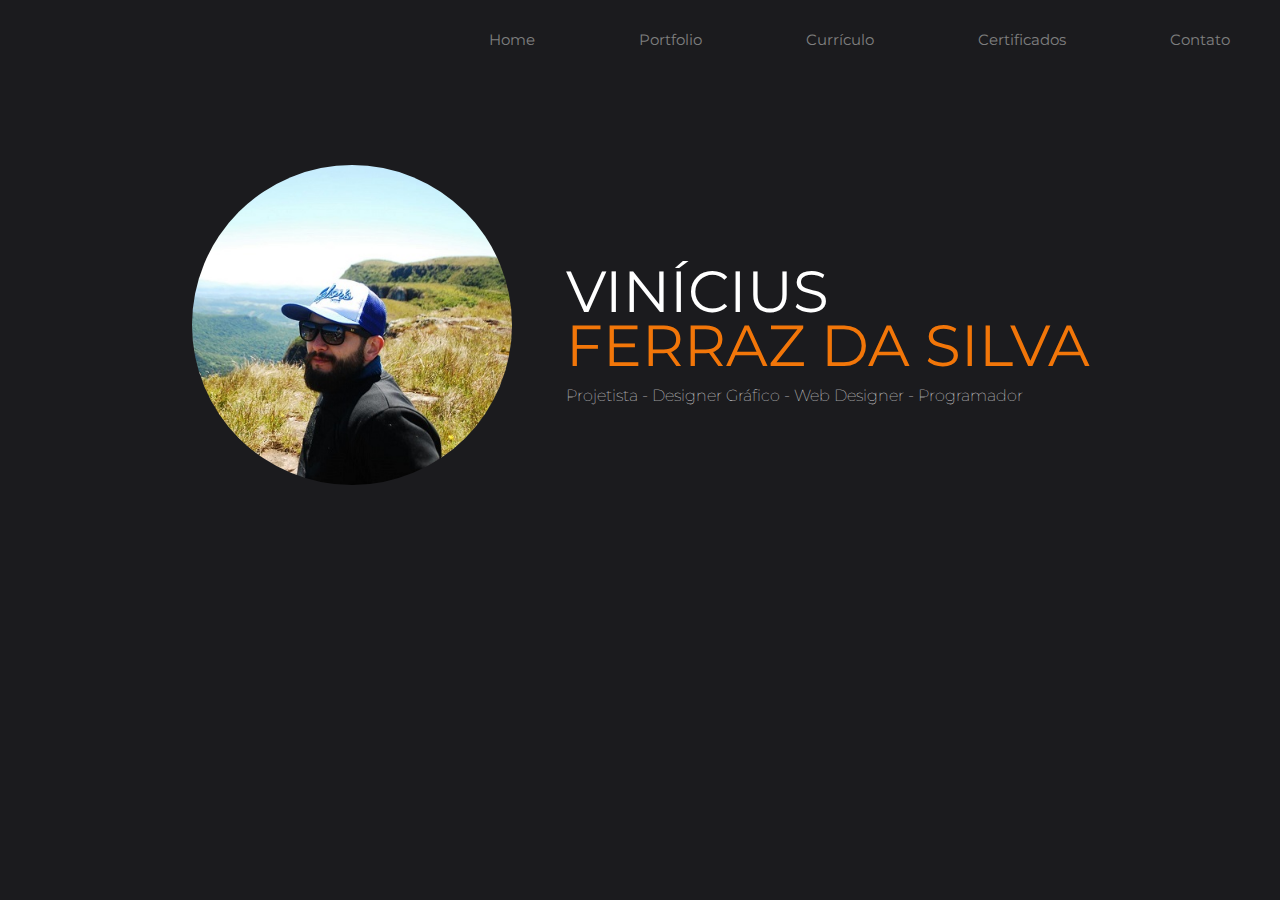
<file: 3 - PORTIFÓLIO/Portfolio/index.html>
<!DOCTYPE html>

<html>

	<head>
		<title>Vinícius Ferraz - Portifólio Online</title>

		<meta charset="utf-8">
		<link rel="stylesheet" href="css/styles.css">
		<link href="https://fonts.googleapis.com/css?family=Montserrat" rel="stylesheet">
		<script tipe="text/javascript" src="js/script.js"> </script>
		<meta name="viewport" content="width=device-width, inital-scale=1.0">

	</head>


	<body>

			<div id="navigation" class = "navigation">
				<ul>
					<li><a class =""href="index.html">Home</a></li>
					<li><a href="portifolio.html">Portfolio<a></li>
					<li><a href="curriculo.html">Currículo<a></li>
					<li><a href="certificados.html">Certificados<a></li>
					<li><a href="contato.html">Contato<a></li>
					<li id ="threeline-icon"class="threeline-icon" onclick="openNav()">&#9776;</li>
				</ul>
			</div>

			<div class="capa">

				<div class = "profile-pic">
				<img  src="img/Vinicius-profile.jpg" alt="Foto de Vinícius Ferraz">
				</div>


				<div class="profile-title">
					<h1>Vinícius<br> <span>Ferraz da Silva</span></h1>
					<h2>Projetista - Designer Gráfico - Web Designer - Programador </h2>
				</div>

			</div>


		

	</body>

</html>
</file>
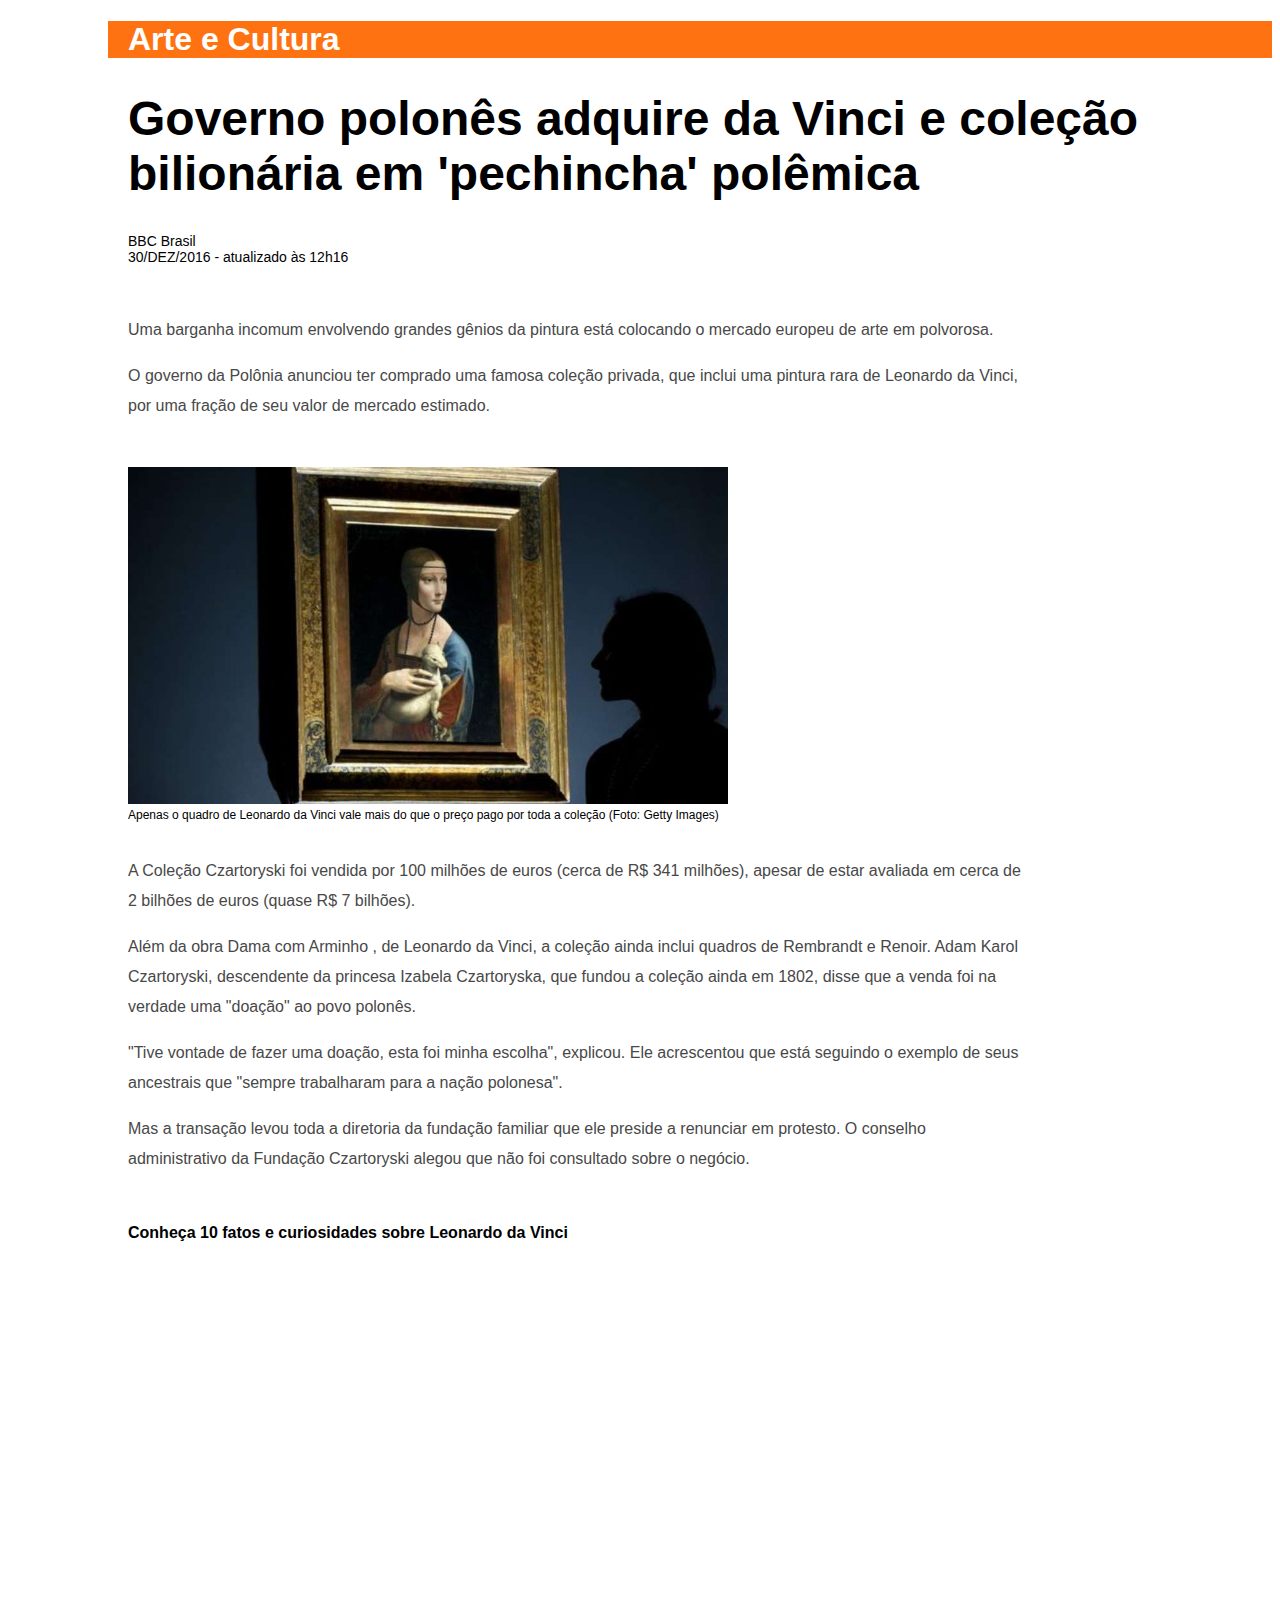
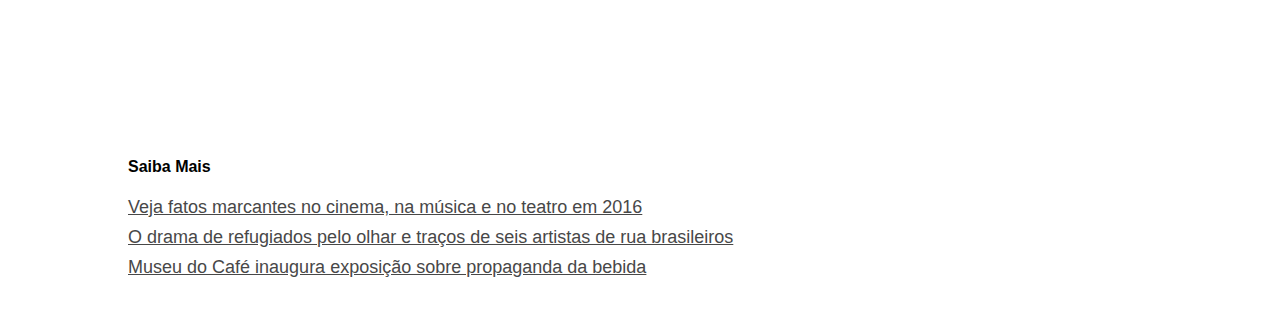
<file: 2 - EXERCÍCIO/Exercício 1/gabarito.html>
<!DOCTYPE html>

<html>

	<head>

		<meta charset="utf-8">
		<title>Arte e Cultura</title>
		<link rel="stylesheet" href="css/styles-gabarito.css">

	</head>

	
	<body>

		<div class="navigation">

			<h1>Arte e Cultura</h1>

		</div>


		<div class="titulo-artigo">
			
			<h1 title="Título do Artigo">Governo polonês adquire da Vinci e coleção bilionária em 'pechincha' polêmica</h1>

			<h2>BBC Brasil<br>
				30/DEZ/2016 - atualizado às 12h16</h2>

		</div>


		<div class="content">

			

			<p>Uma barganha incomum envolvendo grandes gênios da pintura está colocando o mercado europeu de arte em polvorosa.</p>

			<p>O governo da Polônia anunciou ter comprado uma famosa coleção privada, que inclui uma pintura rara de Leonardo da Vinci, por uma fração de seu valor de mercado estimado.</p>

			<img src="img/obras-polonia.jpg" alt="Foto de Obra de Arte na Polonia">
			<figcaption>Apenas o quadro de Leonardo da Vinci vale mais do que o preço pago por toda a coleção (Foto: Getty Images)</figcaption>
		
			<br>

			<p>A Coleção Czartoryski foi vendida por 100 milhões de euros (cerca de R$ 341 milhões), apesar de estar avaliada em cerca de 2 bilhões de euros (quase R$ 7 bilhões).</p>

		
			<p>Além da obra Dama com Arminho , de Leonardo da Vinci, a coleção ainda inclui quadros de Rembrandt e Renoir.

			Adam Karol Czartoryski, descendente da princesa Izabela Czartoryska, que fundou a coleção ainda em 1802, disse que a venda foi na verdade uma "doação" ao povo polonês.</p>

			<p>"Tive vontade de fazer uma doação, esta foi minha escolha", explicou. Ele acrescentou que está seguindo o exemplo de seus ancestrais que "sempre trabalharam para a nação polonesa".</p>

			<p>Mas a transação levou toda a diretoria da fundação familiar que ele preside a renunciar em protesto. O conselho administrativo da Fundação Czartoryski alegou que não foi consultado sobre o negócio.</p>

			<br>

			<h3>Conheça 10 fatos e curiosidades sobre Leonardo da Vinci</h3>
			<iframe width="800" height="450" src="https://www.youtube.com/embed/vpi9KH9ZrO4?rel=0&amp;controls=1" frameborder="0" allowfullscreen></iframe>

			<br>

			<h3>Saiba Mais</h3>

			<ul>
				<li><a href="http://www.terra.com.br">Veja fatos marcantes no cinema, na música e no teatro em 2016</a></li>
				<li><a href="http://www.terra.com.br">O drama de refugiados pelo olhar e traços de seis artistas de rua brasileiros</a></li>
				<li><a href="http://www.terra.com.br">Museu do Café inaugura exposição sobre propaganda da bebida</a></li>
			</ul>

		</div>

		
	</body>



</html>
</file>
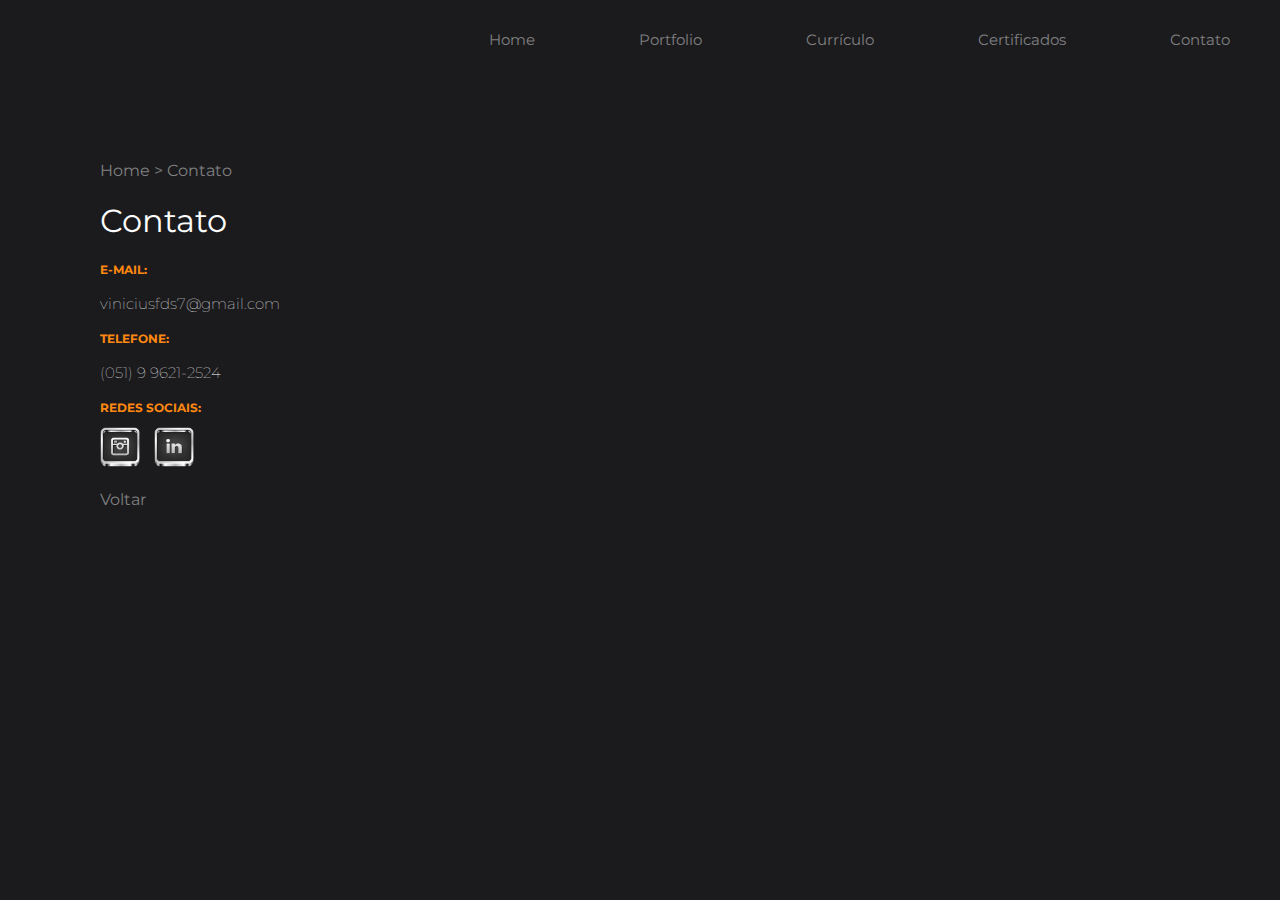
<file: 3 - PORTIFÓLIO/Portfolio/contato.html>
<!DOCTYPE html>

<html>

	<head>
		<title>Contato-Vinicius Ferraz</title>

		<meta charset="utf-8">
		<link rel="stylesheet" href="css/styles.css">
		<link href="https://fonts.googleapis.com/css?family=Montserrat" rel="stylesheet">
		<script tipe="text/javascript" src="js/script.js"> </script>
		<meta name="viewport" content="width=device-width, inital-scale=1.0">

	</head>


	<body>



			<div id="navigation" class = "navigation">
				<ul>
					<li><a class =""href="index.html">Home</a></li>
					<li><a href="portifolio.html">Portfolio<a></li>
					<li><a href="curriculo.html">Currículo<a></li>
					<li><a href="certificados.html">Certificados<a></li>
					<li><a href="contato.html">Contato<a></li>
					<li id ="threeline-icon"class="threeline-icon" onclick="openNav()">&#9776;</li>
				</ul>
			</div>


			<div class="main">
				
				
				<ul class="caminho">
					<li><a class =""href="index.html">Home</a></li>
					<li>></li>
					<li>Contato</li>
				</ul>

				<h1>Contato</h1>
			

				<h3>E-mail: </h3>
				<p>viniciusfds7@gmail.com</p>

				<h3>Telefone:</h3>
				<p>(051) 9 9621-2524</p>

				<h3>Redes Sociais:</h3>
				<a href="https://www.instagram.com/viniciusfds7/" target = "_blank"> <img class="social-img" src="img/instagram.png" alt = "Link para o instagran"></a>
				<a href="https://www.linkedin.com/in/vinicius-ferraz-silva-7329a8178/" target = "_blank"> <img class="social-img" src="img/linkedin.png" alt = "Link para o instagran"></a>


				<br>
				<br>


				<a class="linkback" href="index.html">Voltar<a>

			</div>	

			

	</body>

</html>
</file>
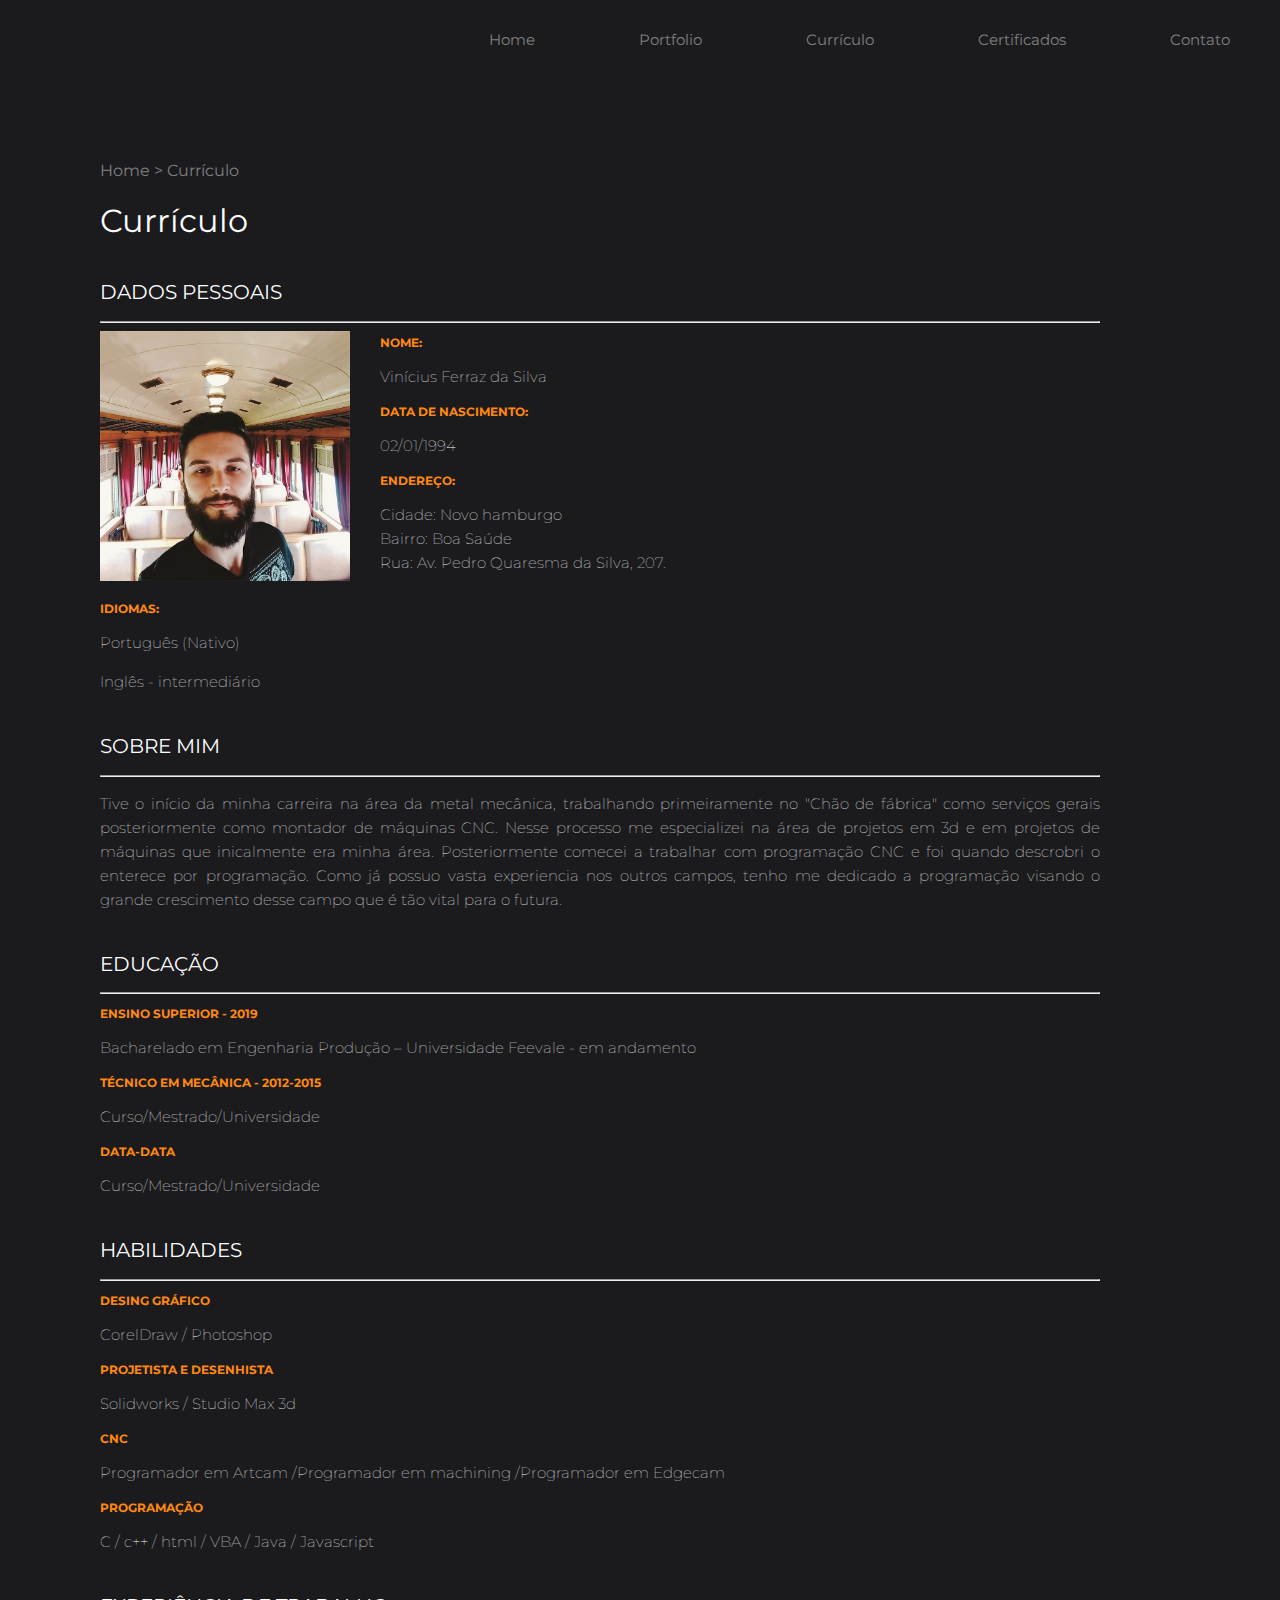
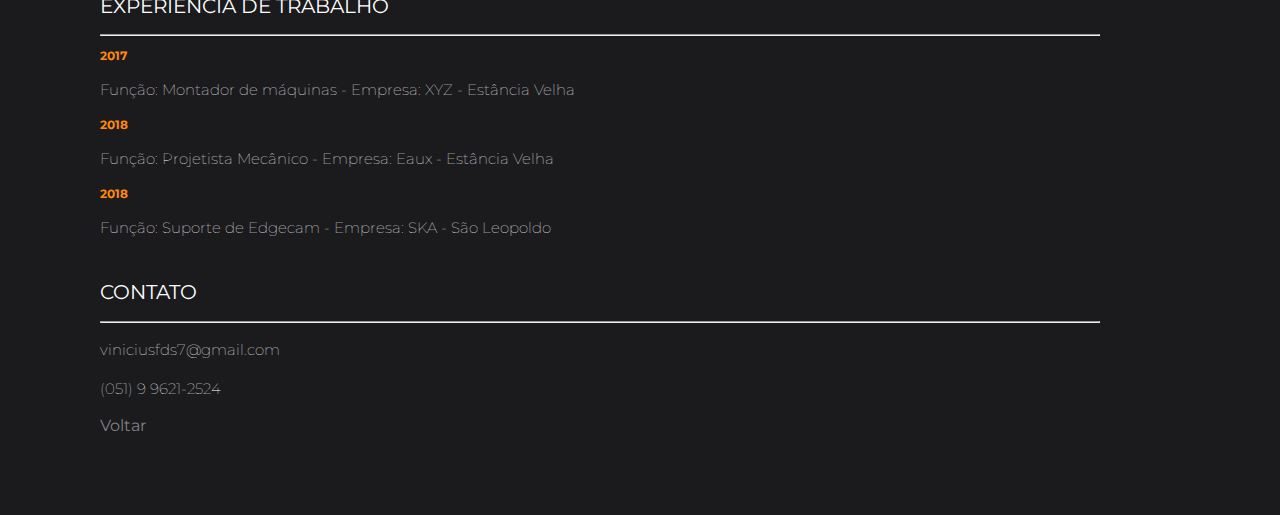
<file: 3 - PORTIFÓLIO/Portfolio/curriculo.html>
<!DOCTYPE html>

<html>

	<head>
		<title>Currículo - Vinícius Ferraz</title>

		<meta charset="utf-8">
		<link rel="stylesheet" href="css/styles.css">
		<link href="https://fonts.googleapis.com/css?family=Montserrat" rel="stylesheet">
		<script tipe="text/javascript" src="js/script.js"> </script>
		<meta name="viewport" content="width=device-width, inital-scale=1.0">

	</head>


	<body>

			<div id="navigation" class = "navigation">
				<ul>
					<li><a class =""href="index.html">Home</a></li>
					<li><a href="portifolio.html">Portfolio<a></li>
					<li><a href="curriculo.html">Currículo<a></li>
					<li><a href="certificados.html">Certificados<a></li>
					<li><a href="contato.html">Contato<a></li>
					<li id ="threeline-icon"class="threeline-icon" onclick="openNav()">&#9776;</li>
				</ul>
			</div>
			
			<div class = "main">
					
				<ul class="caminho">
					<li><a class =""href="index.html">Home</a></li>
					<li>></li>
					<li>Currículo</li>
				</ul>

				<h1>Currículo</h1>

					
					<h2>Dados Pessoais</h2>
					<hr>

						<img class = "img-curriculum" src="img/Vinicius-profile3.jpg" alt="Foto de Vinícius Ferraz">
						<h3>Nome:</h3>

							<p>Vinícius Ferraz da Silva</p>

						<h3>Data de Nascimento:</h3>

							<p>02/01/1994</p>

						<h3>Endereço:</h3>

							<p>  Cidade: Novo hamburgo<br>Bairro: Boa Saúde<br>Rua: Av. Pedro Quaresma da Silva, 207.  </p>

						<h3 style = "clear:left">Idiomas:</h3>

							<p>Português (Nativo)</p>
							<p>Inglês - intermediário</p>
							
							
					
					<h2>Sobre Mim</h2>
					<hr>

							<p>Tive o início da minha carreira na área da metal mecânica, trabalhando primeiramente no "Chão de fábrica" como serviços gerais posteriormente como montador de máquinas CNC. Nesse processo me especializei na área de projetos em 3d e em projetos de máquinas que inicalmente era minha área. Posteriormente comecei a trabalhar com programação CNC e foi quando descrobri o enterece por programação. Como já possuo vasta experiencia nos outros campos, tenho me dedicado a programação visando o grande crescimento desse campo que é tão vital para o futura. <!--
							Veja o exemplo do meu currículo em <a href="http://www.ivanlourencogomes.com" target="_blank">www.ivanlourencogomes.com</a></p>
						

							<p>Lorem ipsum dolor sit amet, consectetur adipiscing elit. Nullam scelerisque ipsum vitae malesuada ultrices. Proin suscipit nulla odio, sit amet cursus ipsum fringilla ac. Morbi et turpis odio. Praesent diam ex, malesuada ornare neque et, placerat tincidunt nunc. Ut sit amet ex tincidunt, viverra nisl vitae, aliquam purus. Nam purus dolor, maximus in quam sed, aliquam congue ipsum. Integer eleifend id ante sed porta.</p>

							<p>Sed posuere sit amet mi ac rhoncus. Donec ac pretium nibh. Curabitur id nisi et lorem efficitur molestie. Quisque diam nulla, pulvinar sit amet porttitor id, mollis viverra leo. Fusce in tellus porttitor, suscipit turpis et, faucibus dui. Donec sit amet magna id nunc bibendum fermentum. Praesent quam odio, venenatis non tellus eu, molestie luctus erat. Mauris eu ultricies metus.</p>
							-->
					
					<h2>Educação</h2>
					<hr>

						<h3>Ensino Superior - 2019</h3>

							<p>Bacharelado em Engenharia Produção – Universidade Feevale - em andamento</p>

						<h3>Técnico em Mecânica - 2012-2015</h3>

							<p>Curso/Mestrado/Universidade</p>

						<h3>data-data</h3>

							<p>Curso/Mestrado/Universidade</p>

					
					<h2>Habilidades</h2>
					<hr>

						<h3>Desing Gráfico</h3>

							<p>CorelDraw / Photoshop</p>

						<h3>Projetista e Desenhista</h3>

							<p>Solidworks / Studio Max 3d</p>

						<h3>CNC</h3>

							<p>Programador em Artcam /Programador em machining /Programador em Edgecam</p>

						<h3>programação</h3>

							<p>C / c++ / html / VBA / Java / Javascript</p>

					
					<h2>Experiência de Trabalho</h2>
					<hr>

						<h3>2017</h3>

							<p>Função: Montador de máquinas - Empresa: XYZ - Estância Velha</p>

						<h3>2018</h3>

							<p>Função: Projetista Mecânico - Empresa: Eaux - Estância Velha</p>

						<h3>2018</h3>

							<p>Função: Suporte de Edgecam - Empresa: SKA - São Leopoldo</p>

						


					<h2>Contato</h2>
					<hr>

							<p>viniciusfds7@gmail.com</p>
							<p>(051) 9 9621-2524</p>


				<a class="linkback" href="index.html">Voltar<a>


			</div>

				

	</body>

</html>
</file>
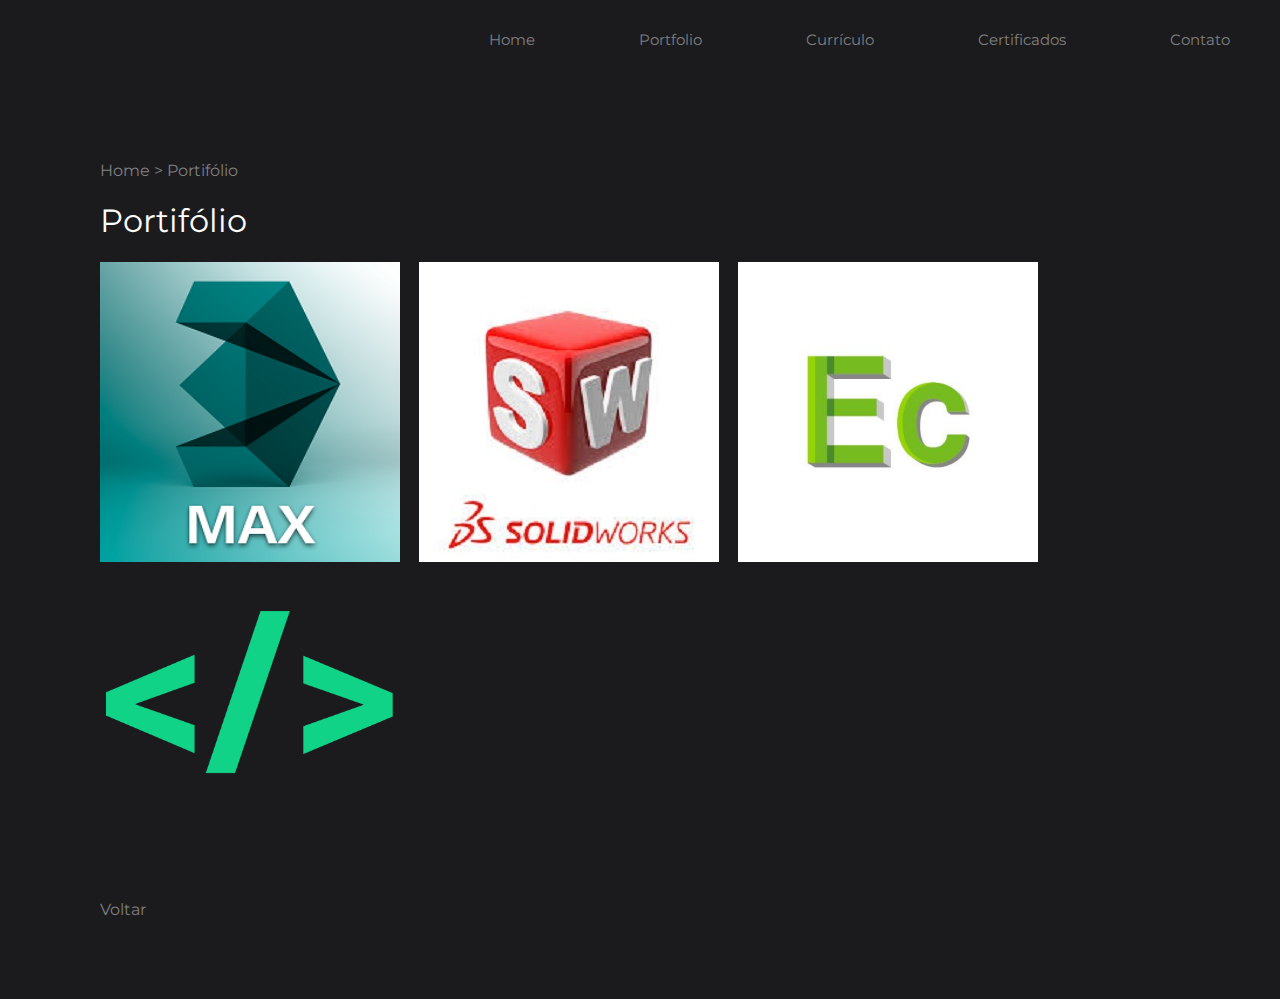
<file: 3 - PORTIFÓLIO/Portfolio/portifolio.html>
<!DOCTYPE html>

<html>

	<head>
		<title>Portifólio - Vinícius Ferraz</title>

		<meta charset="utf-8">
		<link rel="stylesheet" href="css/styles.css">
		<link href="https://fonts.googleapis.com/css?family=Montserrat" rel="stylesheet">
		<script tipe="text/javascript" src="js/script.js"> </script>
		<meta name="viewport" content="width=device-width, inital-scale=1.0">


	</head>


	<body>

			
			<div id="navigation" class = "navigation">
				<ul>
					<li><a class =""href="index.html">Home</a></li>
					<li><a href="portifolio.html">Portfolio</a></li>
					<li><a href="curriculo.html">Currículo</a></li>
					<li><a href="certificados.html">Certificados</a></li>
					<li><a href="contato.html">Contato</a></li>
					<li id ="threeline-icon"class="threeline-icon" onclick="openNav()">&#9776;</li>
				</ul>
			</div>

						
			<div class ="main">
				
				
				<ul class ="caminho">
					<li><a class =""href="index.html">Home</a></li>
					<li>></li>
					<li><a class =""href="portifolio.html">Portifólio</a></li>
				</ul>

				<h1>Portifólio</h1>


				
				<div style ="background-image: url('img/trabalhos/studiomax0.png')" class="miniatura"> 
					<a href ="studio-max.html">
					<div class="blackbox">
						<div class="blackboxtext">
							<h1><B>Projetos em 3D</B></h1>
							<h2> Projetista em <BR>STUDIO MAX 3D</h2>
						</div>
					</div>
					</a>
				</div>
				


				
				<div style ="background-image: url('img/trabalhos/solidworks0.jpg')" class="miniatura"> 
					<a href ="solidworks.html">
					<div class="blackbox">
						<div class="blackboxtext">
							<h1> <B>Modelagem Mecânica</B></h1>
							<h2> Desenhista e projetista em <BR>SOLIDWORKS </h2>
						</div>
					</div>
					</a>
				</div>
				

				
				<div style ="background-image: url('img/trabalhos/edgecam0.png')" class="miniatura"> 
					<a href ="edgecam.html">
					<div class="blackbox">
						<div class="blackboxtext">
							<h1> <B>Programação CNC </B></h1>
							<h2> Programador de<BR>EDGECAM </h2>
						</div>
					</div>
					</a>
				</div>
				


				
				<div style ="background-image: url('img/trabalhos/programacao0.jpg')"  class="miniatura"> 
					<a href ="programacao.html">
					<div class="blackbox">
						<div class="blackboxtext">
							<h1> <B>Programação </B></h1>
							<h2> Programador em<BR>C, C++, Html, Java </h2>
						</div>
					</div>
					</a>
				</div>
				

				

				<br>

				<a class="linkback" href="index.html">Voltar<a>

			</div>	

			

	</body>

</html>
</file>
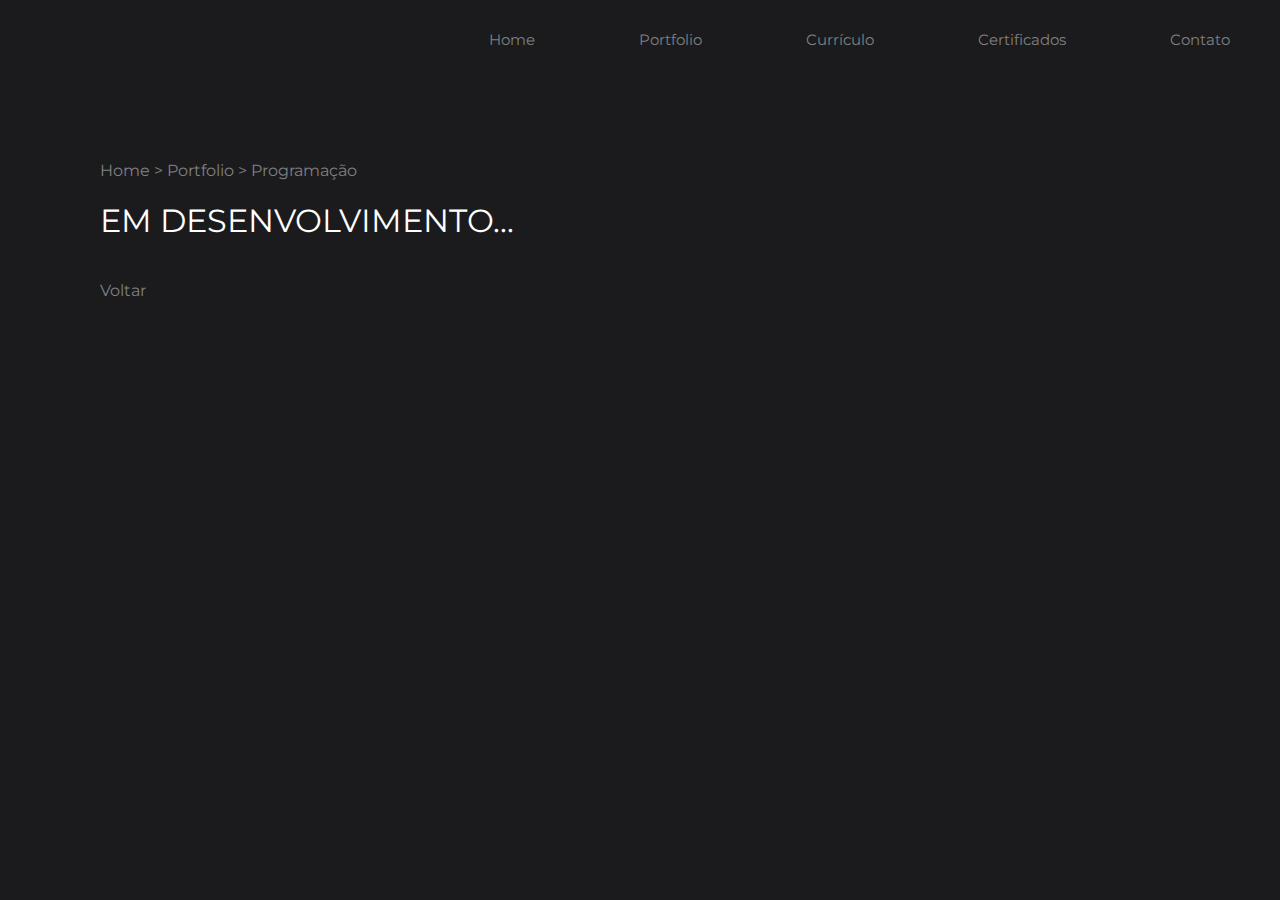
<file: 3 - PORTIFÓLIO/Portfolio/programacao.html>
<!DOCTYPE html>

<html>

	<head>
		<title>Programação - Vinícius Ferraz</title>

		<meta charset="utf-8">
		<link rel="stylesheet" href="css/styles.css">
		<link href="https://fonts.googleapis.com/css?family=Montserrat" rel="stylesheet">
		<script tipe="text/javascript" src="js/script.js"> </script>
		<meta name="viewport" content="width=device-width, inital-scale=1.0">


	</head>


	<body>

			
			<div id="navigation" class = "navigation">
				<ul>
					<li><a class =""href="index.html">Home</a></li>
					<li><a href="portifolio.html">Portfolio</a></li>
					<li><a href="curriculo.html">Currículo</a></li>
					<li><a href="certificados.html">Certificados</a></li>
					<li><a href="contato.html">Contato</a></li>
					<li id ="threeline-icon"class="threeline-icon" onclick="openNav()">&#9776;</li>
				</ul>
			</div>

						
			<div class ="main">
				
				
				<ul class ="caminho">
					<li><a class =""href="index.html">Home</a></li>
					<li>></li>
					<li><a href="portifolio.html">Portfolio</a></li>
					<li>></li>
					<li>Programação</li>
				</ul>


				
				<h1>EM DESENVOLVIMENTO...</h1>


				<!--
				<img class="foto-trabalhos" src="img/trabalhos/studiomax1.jpg" alt="site SM1">
				
				<h2> descrição do projeto</h2>
				<p>Esse é um projeto em 3d de um estande. Quando o cliente solicitava um estande para o vendedor era feito um brifing com a essencia que o cliente gostaria que tivese no projeto e a criação era por criatividade dos projetistas, no caso, eu. </p>
				
				<img class="foto-trabalhos2" src="img/trabalhos/studiomax2.jpg" alt="site SM2">
				
				<p>Como podemos ver nesse caso o resultado ficou muito harmonico, sendo trabalhado estilos amadeirados, vidraças e aberturas, para que os clientes se sentissem convidados a estar no meio do estande e sentirem-se confortáveis. </p>

				
				<div style = "clear:left" class="foto-trabalhos3">

				<h2>OUTROS PROJETOS</h2>
				<img src="img/trabalhos/studiomax3.jpg" alt="site SM3">
				
				<img src="img/trabalhos/studiomax4.jpg" alt="site SM4">
				
				<img src="img/trabalhos/studiomax5.jpg" alt="site SM5">
				
				<img src="img/trabalhos/studiomax6.jpg" alt="site SM6">
				
				<img src="img/trabalhos/studiomax7.jpg" alt="site SM7">
				</div>

				-->
				<br>

				<a class="linkback" href="portifolio.html">Voltar<a>

			</div>	

			



	</body>

</html>
</file>
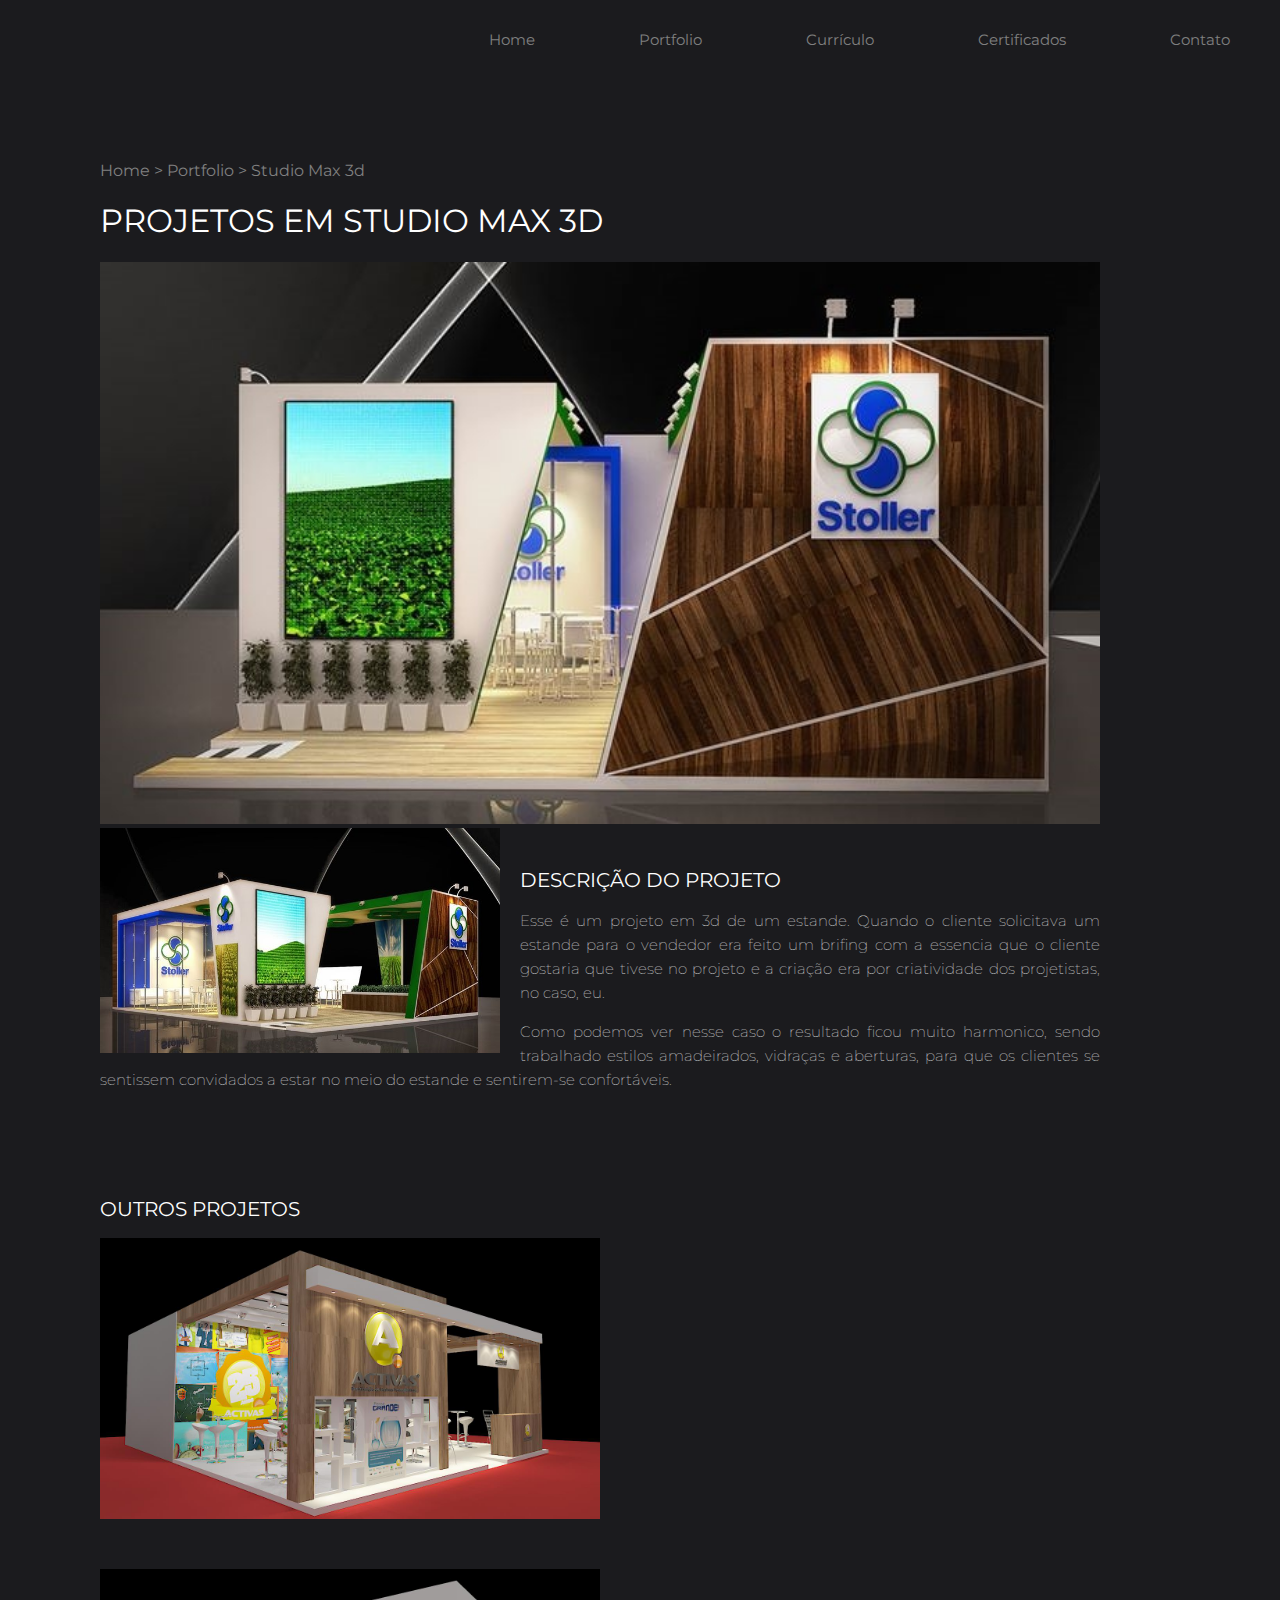
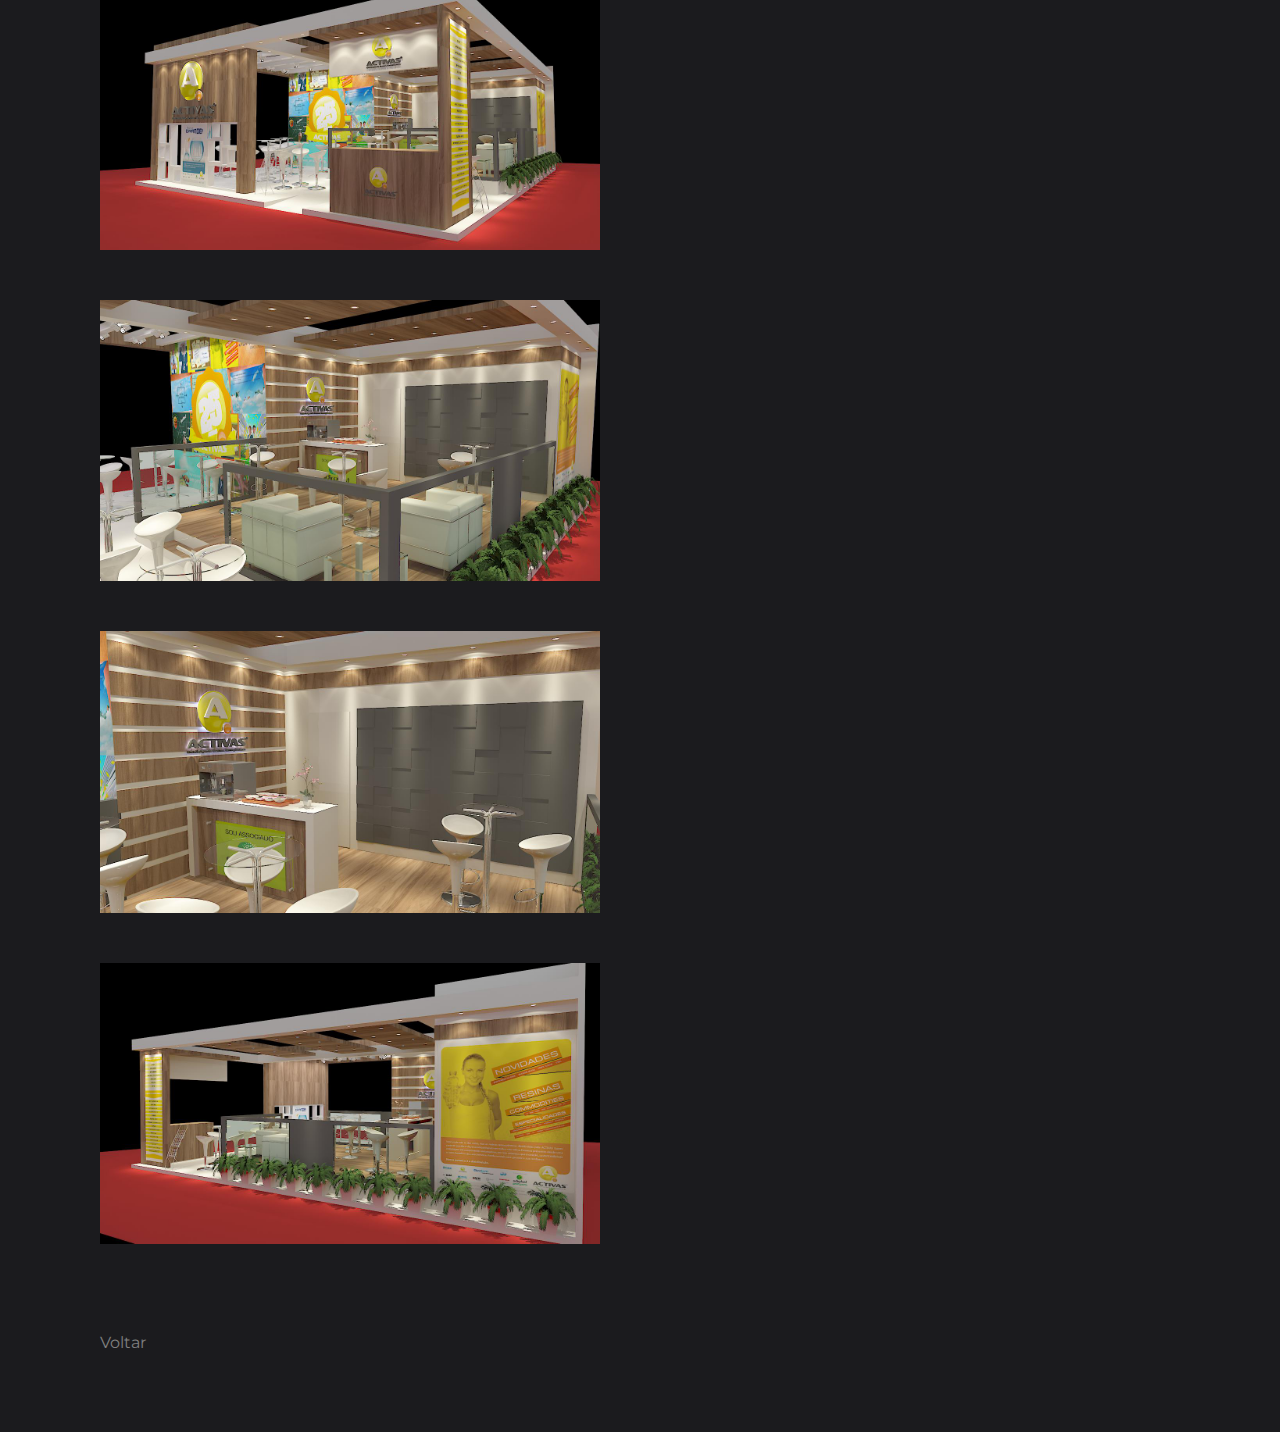
<file: 3 - PORTIFÓLIO/Portfolio/studio-max.html>
<!DOCTYPE html>

<html>

	<head>
		<title>Studio Max 3d - Vinícius Ferraz</title>

		<meta charset="utf-8">
		<link rel="stylesheet" href="css/styles.css">
		<link href="https://fonts.googleapis.com/css?family=Montserrat" rel="stylesheet">
		<script tipe="text/javascript" src="js/script.js"> </script>
		<meta name="viewport" content="width=device-width, inital-scale=1.0">


	</head>


	<body>

			
			<div id="navigation" class = "navigation">
				<ul>
					<li><a class =""href="index.html">Home</a></li>
					<li><a href="portifolio.html">Portfolio<a></li>
					<li><a href="curriculo.html">Currículo<a></li>
					<li><a href="certificados.html">Certificados<a></li>
					<li><a href="contato.html">Contato<a></li>
					<li id ="threeline-icon"class="threeline-icon" onclick="openNav()">&#9776;</li>
				</ul>
			</div>

						
			<div class ="main">
				
				
				<ul class ="caminho">
					<li><a class =""href="index.html">Home</a></li>
					<li>></li>
					<li><a href="portifolio.html">Portfolio</a></li>
					<li>></li>
					<li>Studio Max 3d</li>
				</ul>

				<h1>PROJETOS EM STUDIO MAX 3D</h1>


				
				<img class="foto-trabalhos" src="img/trabalhos/studiomax1.jpg" alt="site SM1">
				<img class="foto-trabalhos2" src="img/trabalhos/studiomax2.jpg" alt="site SM2">
				
				<h2> descrição do projeto</h2>
				<p>Esse é um projeto em 3d de um estande. Quando o cliente solicitava um estande para o vendedor era feito um brifing com a essencia que o cliente gostaria que tivese no projeto e a criação era por criatividade dos projetistas, no caso, eu. </p>
				
				
				
				<p>Como podemos ver nesse caso o resultado ficou muito harmonico, sendo trabalhado estilos amadeirados, vidraças e aberturas, para que os clientes se sentissem convidados a estar no meio do estande e sentirem-se confortáveis. </p>

				
				<div style = "clear:left" class="foto-trabalhos3">

				<h2>OUTROS PROJETOS</h2>
				<img src="img/trabalhos/studiomax3.jpg" alt="site SM3">
				
				<img src="img/trabalhos/studiomax4.jpg" alt="site SM4">
				
				<img src="img/trabalhos/studiomax5.jpg" alt="site SM5">
				
				<img src="img/trabalhos/studiomax6.jpg" alt="site SM6">
				
				<img src="img/trabalhos/studiomax7.jpg" alt="site SM7">
				</div>


				<br>

				<a class="linkback" href="portifolio.html">Voltar<a>

			</div>	

			

	</body>

</html>
</file>
<file: 3 - PORTIFÓLIO/Portfolio/css/styles.css>
html, body {

	margin: 0px;
	padding: 0px;
}


body {
	background-color: #1B1B1E ;
	font-family: 'Montserrat', sans-serif;
}


.navigation {
	background-color: #1B1B1E; 
	color: gray;
	height: 50px;

	animation-name: navegação;
	animation-duration: 3s;

}

.navigation ul {

	margin: 0px;
	list-style: none;
	padding-left: 0px;
	text-align: right;
	height: 50px;
	font-size: 15px;
	margin-top: 15px;


}

.navigation li {

	display: inline-block;
	padding-left: 50px;
	padding-right: 50px;
	line-height: 50px;

}
.navigation a {
	color: gray;
	text-transform: none;
	text-decoration: none;
}

.navigation a:hover{
	color: #FF8811;
}

.navigation li.threeline-icon {
	display: none;
}

.navigation li.threeline-icon:hover {
	color:#f27609;
	cursor: pointer;
}


.capa {
	color: white;
	vertical-align: top;
	padding-bottom: 20px;
}

.capa span {
	color: #f27609;
	display: block;
}

.capa div {
	display: inline-block;
	height: 650px;
}

.profile-pic {
	width: 40%;
	text-align: right;
	background-color: ;

	animation-name: profile-capa;
	animation-duration: 2s;
}

.profile-pic img {
	width: 320px;
	border-radius: 320px;
	margin-top: 100px;

}


.profile-title {
	vertical-align: top;
	width: 50%;
	background-color: ;
	padding-left: 50px;

		animation-name: titulo-capa;
		animation-duration: 2s;

}

.profile-title h1 {
	text-transform: uppercase;
	font-size: 58px;
	margin-top: 200px;
	font-weight: 400;
	line-height: 54px;

}

.profile-title h2 {
	font-size: 16px;
	font-weight: 100;
	margin-top: -26px;
}


/*.capa{
	color: gray;

	display: inline-block;
	background-color: green;

}

.capa span{ 
	color: #FF8811;
}

.capa h1 { 
	text-transform: ;
	font-size: 40px;
	line-height: 55px;
	margin-top: 10px;
	margin-bottom: 10px;
}

.capa h2 { 
	font-size: 15px;
	letter-spacing: 1.5px;
}

.profile-pic{
	width: 40%;
	text-align: center;
	background-color: blue;


	animation-name: profile-capa;
	animation-duration: 2s;
}

.profile-pic img{
	width: 350px;
	border-radius: 350px;
	margin-top: 30px;
	
}

.profile-title{
	width: 100%;
	color: white;
	margin-top: -250px;
	padding-top: 0px;
	margin-left: 400px;
	background: yellow;
	text-align: left;

	animation-name: titulo-capa;
	animation-duration: 2s;
}
*/


.main{

	padding: 80px 180px 80px 100px;

	animation-name: conteudo;
	animation-duration: 2s;
}

.main a.linkback {
	color: gray;
	text-transform: none;
	text-decoration: none;
}

.main a:hover{
	color: #FF8811;
}

.img-curriculum {
	float: left;
	width: 250px;
	margin-right: 30px;
	margin-bottom: 20px;
	background: green;
}

.main h1 {

	color: white;
	font-weight: normal;

}


.main h2 {

	color: white;
	font-size: 20px;
	text-transform: uppercase;
	font-weight: normal;
	margin-top: 40px;
	
}

.main h3 {

	color: #FF8811;
	font-size: 12px;
	text-transform: uppercase;
	font-weight: ;
	
}

.main p {
	color: white;
	font-size: 15px;
	font-weight: 100;
	line-height: 24px;
	text-align: justify;
}

.caminho {

	list-style: none;
	padding-left: 0px;
	color: gray;
	
}

.caminho li {

	display: inline-block;
}

.caminho a {
	color: gray;
	text-transform: none;
	text-decoration: none;
}

.caminho a:hover{
	color: #FF8811;
}



.social-img{

	width: 40px;
	margin-right: 10px;
}


/* PORTIFÓLIO*/

.miniatura{

	 width: 300px;
	 height: 300px;
	 display: inline-block;
	 margin-right: 15px;
	 margin-bottom: 15px;
	 background-size: contain;
	 overflow: hidden;
	background-repeat: no-repeat;
	background-size:

}



.miniatura a {

	text-decoration: none;
}

/* CERTIFICADOS*/

.miniatura1 {

	 width: 220px;
	 height: 150px;
	 display: inline-block;
	 margin-right: 15px;
	 margin-bottom: 15px;
	 background-size: contain;
	 overflow: hidden;
	background-repeat: no-repeat;
}



.miniatura1 a {

	text-decoration: none;
}

/* FIM CERTIFICADOS*/




/* PORTIFÓLIO*/

.blackbox {
	width: 100%;
	height: 100%;
	background-color: black;
	opacity: 0;
	padding-top: 120px;
	transition: 1s;
}

.blackbox:hover {

	opacity: 0.8;
	transition: 1s;
}


.blackboxtext {

	text-align: center;
}

.blackboxtext h1 {
	font-size: 16px;
	color: #FF8811;
	text-transform: uppercase;
	margin-top: 0px;

}

.blackboxtext h2 {

	text-transform: none;
	font-weight: 100px;
	margin-top: 0px;
	
}

/* CERTIFICADOS*/

.blackbox1 {
	width: 100%;
	height: 100%;
	background-color: black;
	opacity: 0;
	padding-top: 50px;
	transition: 1s;
}

.blackbox1:hover {

	opacity: 0.8;
	transition: 1s;
}


.blackboxtext1 {

	text-align: center;
}

.blackboxtext1 h1 {
	font-size: 16px;
	color: #FF8811;
	text-transform: uppercase;
	margin-top: 0px;

}

.blackboxtext1 h2 {

	text-transform: none;
	font-weight: 50px;
	margin-top: 0px;
	
}

/* FIM CERTIFICADOS*/



.foto-trabalhos {
	display: ;
	width: 100%;
}

.foto-trabalhos2 {

	display: ;
	width: 40%;
	float: left;
	margin-right: 20px;
	
}

.foto-trabalhos3 {
	padding-top: 50px;
	padding-bottom: 20px;
}

.foto-trabalhos3 img {
	
	display: list-item;
	width: 50%;
	margin-bottom: 50px;
}

.foto-trabalhos3 h3 {
	
	font-size: 18px;
	text-transform: uppercase;
}


@keyframes profile-capa {

	0% {opacity: 0;transform: translate(0px, 50px)}
	100% {opacity: 1;transform: translate(0px, 0px)}
}

@keyframes titulo-capa {

	0% {opacity: 0;transform: translate(0px, -50px)}
	100% {opacity: 1;transform: translate(0px, 0px)}
}

@keyframes conteudo {

	0% {opacity: 0;transform: translate(-30px, 0px)}
	100% {opacity: 1;transform: translate(0px, 0px)}
}



@keyframes navegação {

	0% {opacity: 0;}
	66% {opacity: 0;}
	100% {opacity: 1;}
}


@media (max-width: 1000px) {

.navigation li {
	display: none;
}

.navigation li.threeline-icon {
	display: inline-block;
}


.capa div {
	display: block;
	height: auto;
}

.profile-pic {
	width: 100%;
	background-color: ;
	text-align: center;
	
}

.profile-pic img {
	max-width: 75%;
	margin-top: 0;
	max-width: 80%;

	
}

.profile-title {
	text-align: center;
	width: 100%;
	padding-left: 0px;
}

.profile-title h1 {
	margin-top: 30px;
	font-size: 36px;
	margin-left: 20px;
	margin-right: 20px;
}

.profile-title h2 {
	margin-top: 20px;
	margin-left: 20px;
	margin-right: 20px;
}

/*
.navigation li {
	display: none;

}

.navigation li.threeline-icon{
	display: inline-block;
	text-align: left;
}

body {
	padding: center;
	margin: center;
}

.capa{
	color: gray;
	padding-left: center;
	
	display: inline-block;
	background-color: ;
}



.capa div {
	background-color: green;
	display:block;
	text-align: center;
	vertical-align: center;

}

.capa span{ 
	color: #FF8811;
}

.capa h1 { 
	text-transform: ;
	font-size: 40px;
	line-height: 55px;
	display: block;
}

.capa h2 { 
	font-size: 15px;
	letter-spacing: 1.5px;
}

.profile-pic{
	width: 100%;
	border-radius: 350px;
	margin-top: 30px;
	display: block;

	animation-name: profile-capa;
	animation-duration: 2s;
}

.profile-pic img{

	
}


	animation-name: titulo-capa;
	animation-duration: 2s;
}


.profile-title{
	color: white;
	margin-top: 0px;
	padding-top: 0px;
	background: ;
	margin-left: 0px;
	text-align: center;

	animation-name: titulo-capa;
	animation-duration: 2s;
}


}*/

.main{

	padding: 10px 5% 40px 5%;
	background-color: ;
}

.main p {
	text-align: left;
	line-height: 30px;
}

.caminho li {
	font-size: 12px;
}


.img-curriculum {
	float: left;
	max-width: 100%;
	margin-right: 30px;
	margin-bottom: 20px;
	background: ;
}





.blackbox{
	opacity: 0.8;
}

.blackbox1 {
	opacity: 0.8;
}

.menujs {
	height: auto;
}


.menujs ul {
	height: auto;
	text-align: center;
	padding-left: 15%;
	padding-right: 15%;

}


.menujs li {
	display: block;
	border-bottom: solid grey 1px;
	width: 100%;
	padding: 0;
	margin-bottom: 15px;
}






}
</file>
<file: 2 - EXERCÍCIO/Exercício 1/css/styles-gabarito.css>
body {
	font-family: arial;
}

figcaption {
	font-size: 12px;
}

iframe {
	margin-bottom: 30px

}

a {
	color: #484848;
	line-height: 30px;
	font-size: 18px;

}

ul {
	list-style: none;
	list-style-type: none;
	padding: 0px;
}


.navigation {
	background-color: #ff7212;
	color: white;
	margin-left: 100px;


}

.navigation h1 {
		margin-left: 20px;
}




.titulo-artigo {
	margin-left: 120px;
}

.titulo-artigo h1 {
	font-size: 48px;
}

.titulo-artigo h2 {
	font-size: 14px;
	font-weight: normal;
}







.content {
	width: 900px;
	margin-left: 120px;
	margin-top: 50px;
	margin-bottom: 50px;
}

.content img {
	width: 600px;
	margin-top: 30px;
}

.content p {
	font-size: 16px;
	line-height: 30px;
	color: #484848;
}

.content h3 {
	font-size: 16px;
}
</file>
